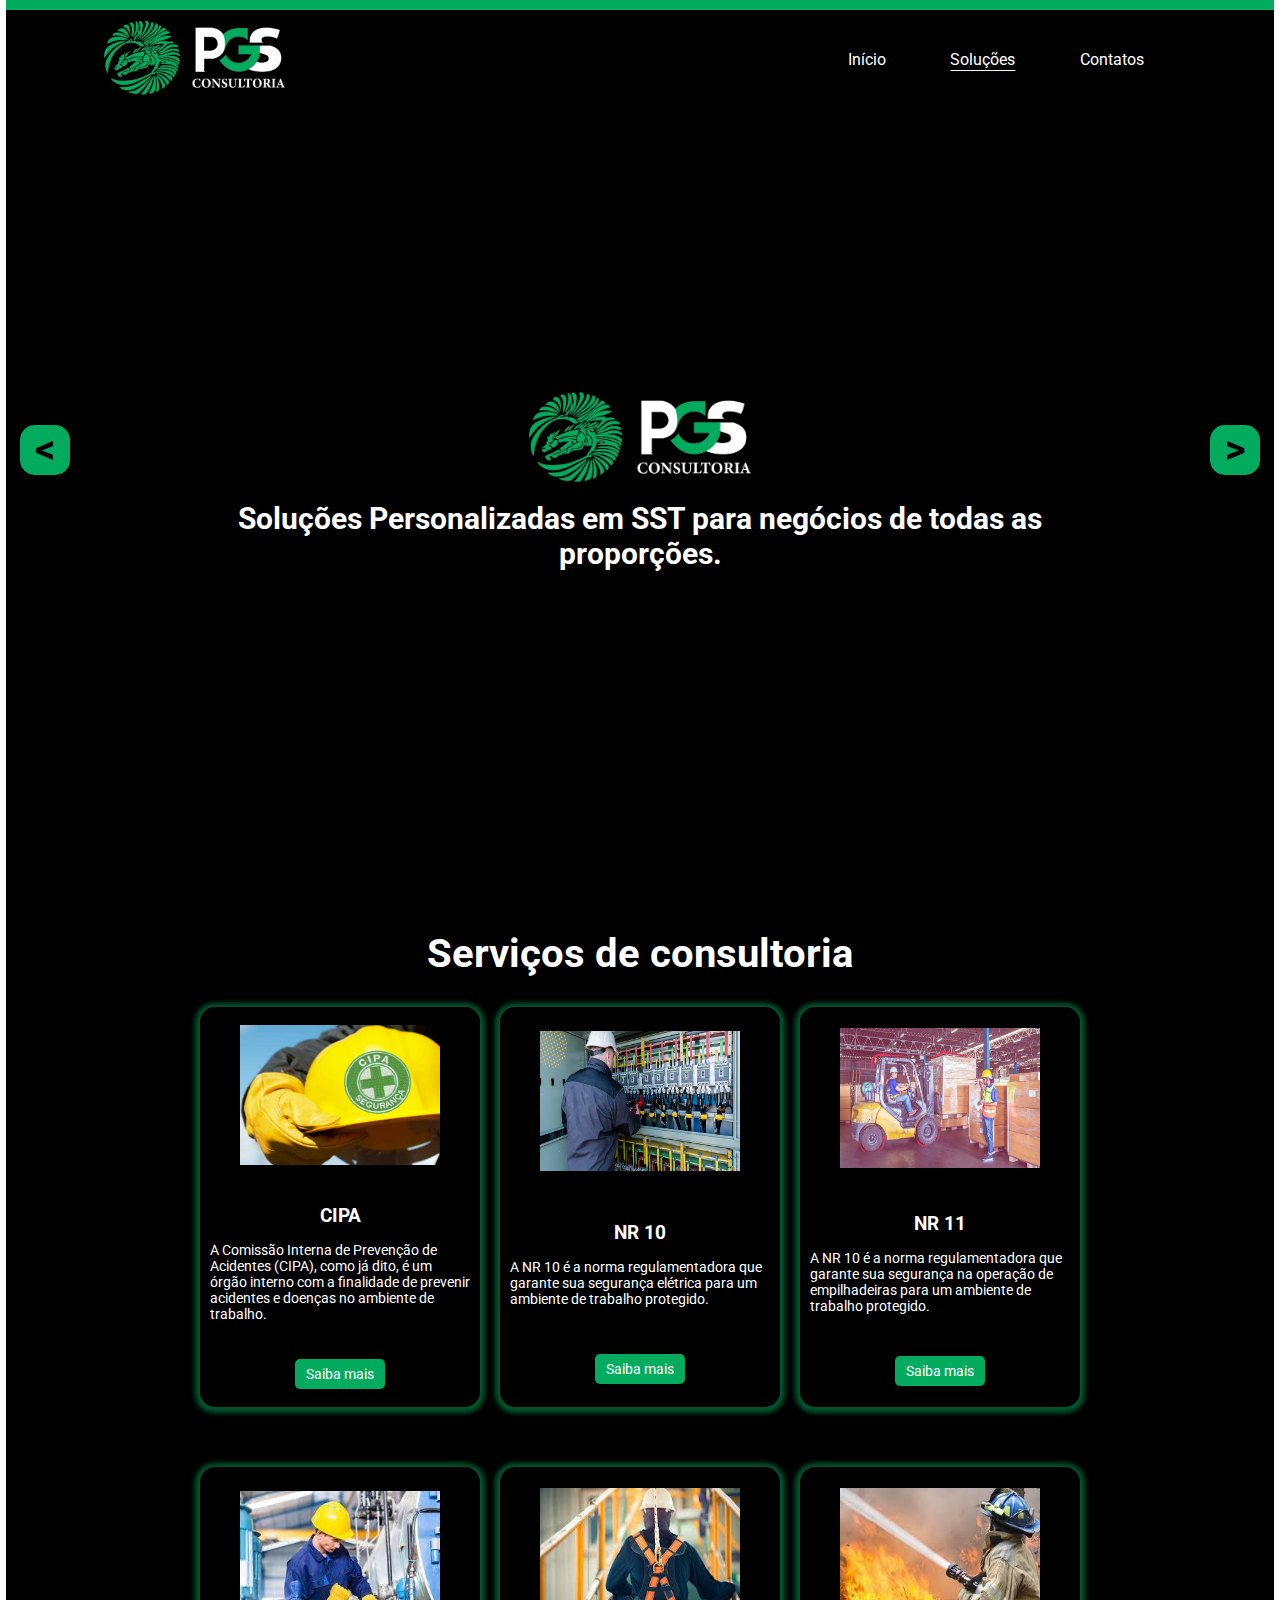
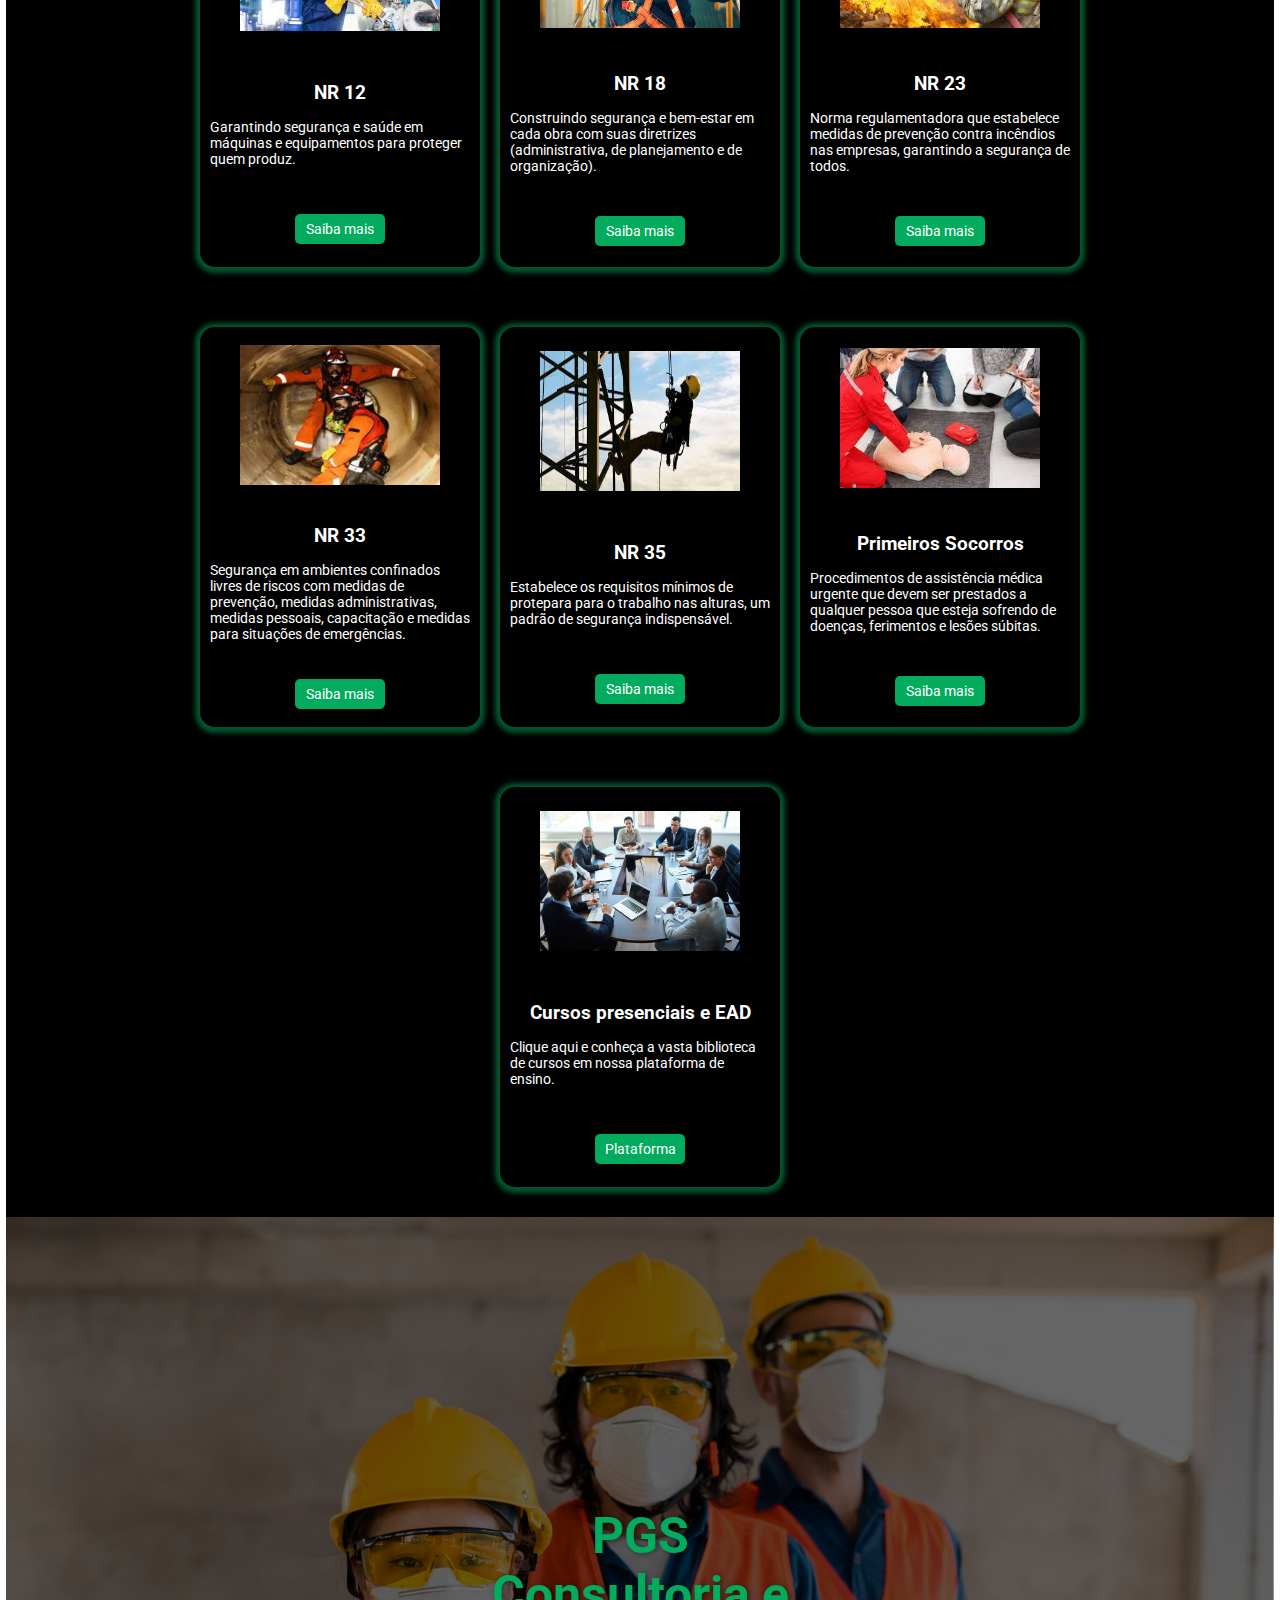
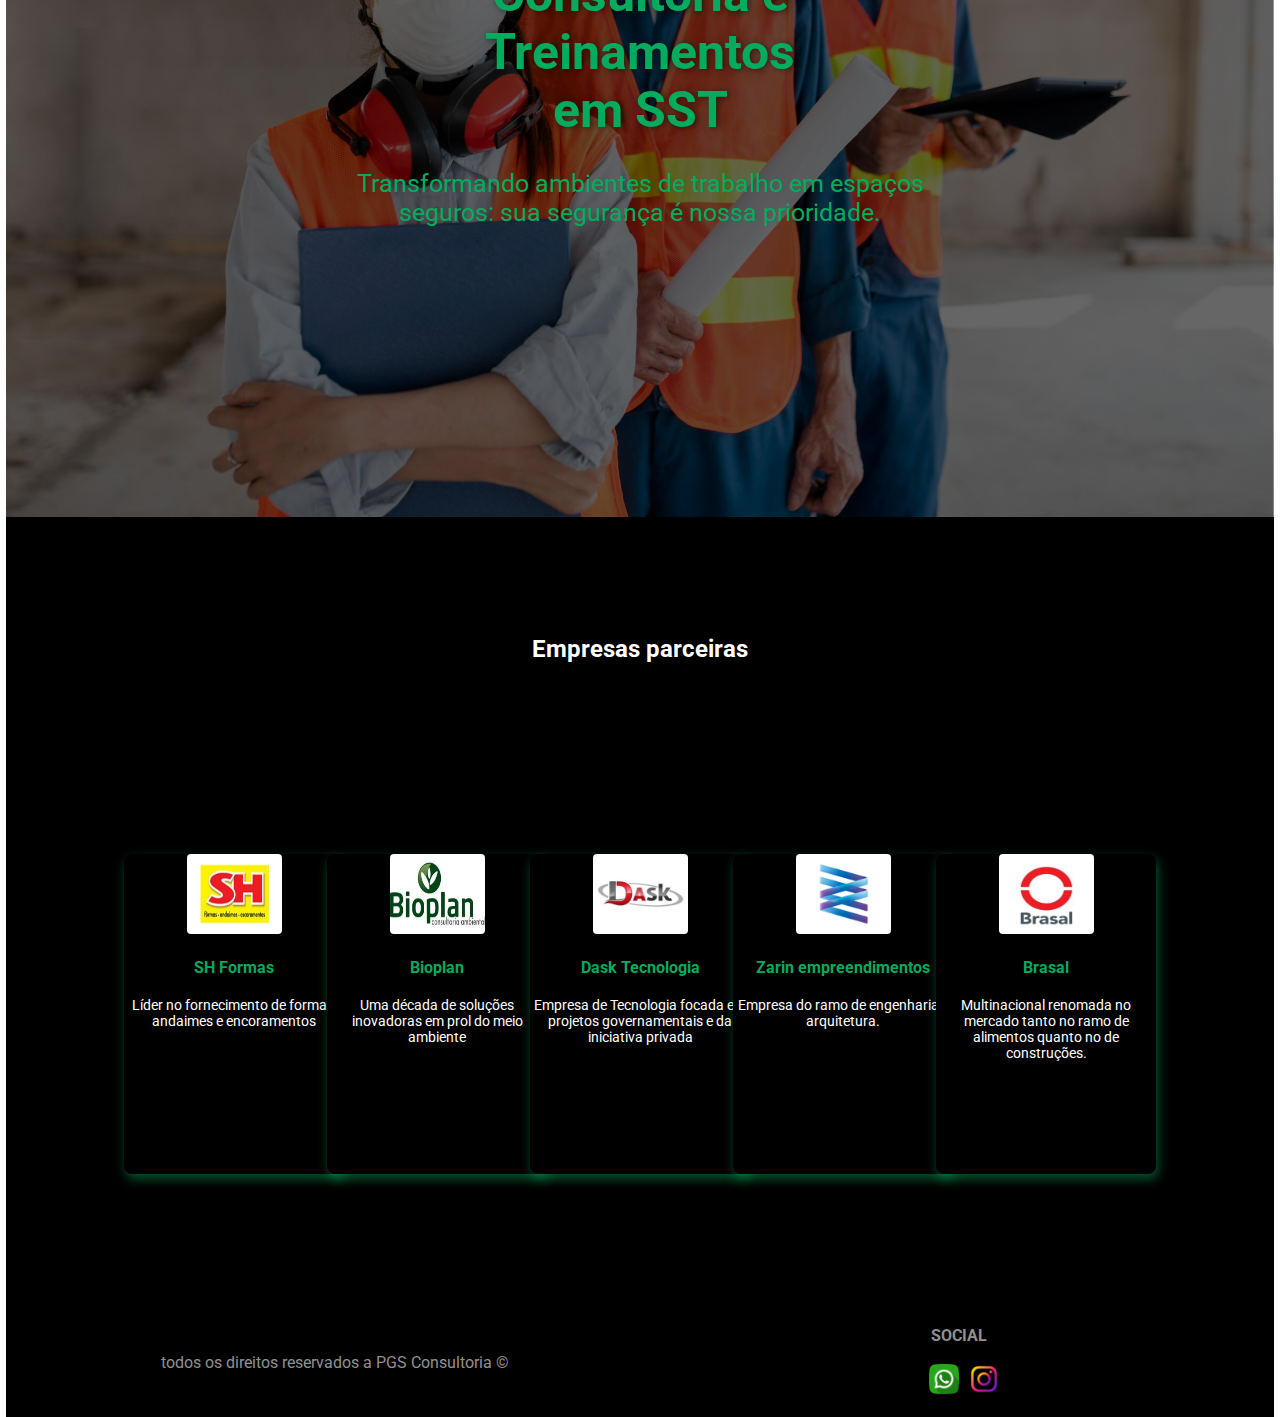
<file: index-2/index.html>
<!DOCTYPE html>
<html lang="pt-br">
<head>
    <meta charset="UTF-8">
    <meta name="viewport" content="width=device-width, initial-scale=1.0">

    <link rel="preconnect" href="https://fonts.googleapis.com">
    <link rel="preconnect" href="https://fonts.gstatic.com" crossorigin>
    <link rel="stylesheet" href="https://fonts.googleapis.com/css2?family=Roboto:wght@300;400;700&display=swap">
    <link rel="stylesheet" href="style-solution.css">

    <title>PGS CONSULTORIA E TREINAMENTO</title>

</head>
<body>

<!-- header -->    
    <header>
        <div class="line"></div>
        <nav class="container header-area">

            <div class="header-img">
                <img src="../images/pgs-logo.jpeg" alt="logo da empresa Simple Web Solutions">
            </div>
            <div class="header-menu">
                <ul>
                    <a href="../index.html"><li >Início</li></a>
                    <a href="index.html"><li class="active">Soluções</li></a>
                    <a href="../index-3/index.html"><li>Contatos</li></a>
                </ul>
            </div>

            <div class="mobile-menu-icon">
                <button onclick="menuShow()"><img src="../images/barra-de-menu.png" alt="" class="icon"></button>
            </div>

            <div class="mobile-menu">
                <ul>
                    <li class="nav-item"><a href="../index.html" class="nav-link">Início</a></li>
                    <li class="nav-item"><a href="index.html" class="nav-link active">Soluções</a></li>
                    <li class="nav-item"><a href="../index-3/index.html" class="nav-link">Contatos</a></li>
                </ul>
            </div>

        </nav>
    </header>

<!-- section slide soluçoes -->
    <section id="inicio" class="containerproje blue-section first">
        <div class="slide-container active">
            <div class="slide">
                <div class="contentproje-img">
                    <img src="../images/pgs-logo.jpeg" alt="logo da empresa" >
                </div>
                <div class="contentproje">
                    <h1>Soluções Personalizadas em SST para negócios de todas as proporções.</h1>
                </div>
                
            </div>
        </div>

        <div class="slide-container">
            <div class="slide">
                <div class="contentproje-img">
                    <img src="../images/pgs-solutions-1.jpg" alt="imagem exemplo para pequenas empresas." >
                </div>
                <div class="contentproje">
                    <h3>PGS Treinamentos em SST</h3>
                    <p>Segurança é um compromisso de todos, treinar é o primeiro passo para proteger! </p>
                    <a href="../index-3/index.html" class="btnproj">Saiba mais</a>
                </div>
            </div>
        </div>

        <div class="slide-container">
            <div class="slide">
                <div class="contentproje-img">
                    <img src="../images/pgs-solutions-2.jpg" alt="imagem exemplo para pequenas empresas." >
                </div>
                <div class="contentproje">
                    <h3>PGS Consultoria</h3>
                    <p>Na consultoria em SST, cuidamos do presente para garantir o futuro seguro de todos.</p>
                    <a href="../index-3/index.html" class="btnproj">Saiba mais</a>
                </div>
            </div>
        </div>

        <div class="slide-container">
            <div class="slide">
                <div class="contentproje-img">
                    <img src="../images/pgs-solutions-3.jpg" alt="imagem exemplo para pequenas empresas." >
                </div>
                <div class="contentproje">
                    <h3>Acompanhamento em obras.</h3>
                    <p>Segurança não é apenas uma política, é uma atitude que salva vidas.</p>
                    <a href="../index-3/index.html" class="btnproj">Saiba mais</a>
                </div>
            </div>
        </div>

        <div class="slide-container">
            <div class="slide">
                <div class="contentproje-img">
                    <img src="../images/pgs-solutions-4.jpg" alt="imagem exemplo para pequenas empresas." >
                </div>
                <div class="contentproje">
                    <h3>E-Social</h3>
                    <p>Envio dos eventos S-2210, S-2220, S-2240, elaboração documental em SST e muito mais.</p>
                    <a href="../index-3/index.html" class="btnproj">Saiba mais</a>
                </div>
            </div>
        </div>

        

        <div class="slide-container">
            <div class="slide">
                <div class="contentproje-img">
                    <img src="../images/pgs-solutions-5.jpg" alt="imagem exemplo para pequenas empresas." >
                </div>
                <div class="contentproje">
                    <h3>Serviços de auditoria.</h3>
                    <p>Serviços de auditoria em SST com especialistas para acomapanhamento, correção e confecção de documentações.</p>
                    <a href="../index-3/index.html" class="btnproj">Saiba mais</a>
                </div>
            </div>
        </div>

        <div class="slide-container">
            <div class="slide">
                <div class="contentproje-img">
                    <img src="../images/pgs-solutions-6.jpg" alt="imagem exemplo para pequenas empresas." >
                </div>
                <div class="contentproje">
                    <h3>Elaboração de programas</h3>
                    <p>Emissão de progamas e laudos(PGR, PCMSO, LTCAT,PPR, PCA, PCMAT)</p>
                    <a href="../index-3/index.html" class="btnproj">Saiba mais</a>
                </div>
            </div>
        </div>

        <div class="slide-container">
            <div class="slide">
                <div class="contentproje-img">
                    <img src="../images/pgs-solutions-7.jpg" alt="imagem exemplo para pequenas empresas." >
                </div>
                <div class="contentproje">
                    <h3>Análise ergonômica</h3>
                    <p>Técnicas que têm como o objetivo identificar erros na relação do homem com seu instrumento de trabalho e corrigi-los.</p>
                    <a href="../index-3/index.html" class="btnproj">Saiba mais</a>
                </div>
            </div>
        </div>
        
        <div id="prev" onclick="prev()"> < </div>
        <div id="next" onclick="next()"> > </div>
    </section>

    

    <section class="blue-section-service">

        <h2>Serviços de consultoria</h2>

        <div class="blue-section-services">
            <div class="blue-section-services--box">
                <div class="blue-section-services--box---img">
                    <img src="../images/service-cipa.jpg" alt=" imagem sobre sites">
                </div>
                <div class="blue-section-services--box---desc">
                <h3>CIPA</h3>
                <p>A Comissão Interna de Prevenção de Acidentes (CIPA), como já dito, é um órgão interno com a finalidade de prevenir acidentes e doenças no ambiente de trabalho.</p>
                </div>
                <a href="../index-3/index.html"><div class="blue-section-services--box---btn">
                    Saiba mais
                </div></a>
            </div>

            <div class="blue-section-services--box">
                <div class="blue-section-services--box---img">
                    <img src="../images/service-nr10.jpg" alt=" imagem sobre sites">
                </div>
                <div class="blue-section-services--box---desc">
                <h3>NR 10</h3>
                <p>A NR 10 é a norma regulamentadora que garante sua segurança elétrica para um ambiente de trabalho protegido.</p>
                </div>
                <a href="../index-3/index.html"><div class="blue-section-services--box---btn">
                    Saiba mais
                </div></a>
            </div>
            <div class="blue-section-services--box">
                <div class="blue-section-services--box---img">
                    <img src="../images/service-nr11.jpg" alt=" imagem sobre sites">
                </div>
                <div class="blue-section-services--box---desc">
                <h3>NR 11</h3>
                <p>A NR 10 é a norma regulamentadora que garante sua segurança na operação de empilhadeiras para um ambiente de trabalho protegido.</p>
                </div>
                <a href="../index-3/index.html"><div class="blue-section-services--box---btn">
                    Saiba mais
                </div></a>
            </div>

            <div class="blue-section-services--box">
                <div class="blue-section-services--box---img">
                    <img src="../images/service-nr12.jpg" alt=" imagem sobre sites">
                </div>
                <div class="blue-section-services--box---desc">
                <h3>NR 12</h3>
                <p>Garantindo segurança e saúde em máquinas e equipamentos para proteger quem produz.</p>
                </div>
                <a href="../index-3/index.html"><div class="blue-section-services--box---btn">
                    Saiba mais
                </div></a>
            </div>

            <div class="blue-section-services--box">
                <div class="blue-section-services--box---img">
                    <img src="../images/service-nr18.jpg" alt=" imagem sobre sites">
                </div>
                <div class="blue-section-services--box---desc">
                <h3>NR 18</h3>
                <p> Construindo segurança e bem-estar em cada obra com suas diretrizes (administrativa, de planejamento e de organização).</p>
                </div>
                <a href="../index-3/index.html"><div class="blue-section-services--box---btn">
                    Saiba mais
                </div></a>
            </div>

            <div class="blue-section-services--box">
                <div class="blue-section-services--box---img">
                    <img src="../images/service-nr23.jpg" alt=" imagem sobre soluçoes em web design ">
                </div>
                <div class="blue-section-services--box---desc">
                <h3>NR 23</h3>
                <p>Norma regulamentadora que estabelece medidas de prevenção contra incêndios nas empresas, garantindo a segurança de todos.</p>
                </div>
                <a href="../index-3/index.html"><div class="blue-section-services--box---btn">
                    Saiba mais
                </div></a>
            </div>

            <div class="blue-section-services--box">
                <div class="blue-section-services--box---img">
                    <img src="../images/service-nr33.jpg" alt=" imagem sobre sites">
                </div>
                <div class="blue-section-services--box---desc">
                <h3>NR 33</h3>
                <p>Segurança em ambientes confinados livres de riscos com medidas de prevenção, medidas administrativas, medidas pessoais, capacitação e medidas para situações de emergências. </p>
                </div>
                <a href="../index-3/index.html"><div class="blue-section-services--box---btn">
                    Saiba mais
                </div></a>
            </div>

            <div class="blue-section-services--box">
                <div class="blue-section-services--box---img">
                    <img src="../images/service-nr35.jpg" alt=" imagem sobre soluções de TI">
                </div>
                <div class="blue-section-services--box---desc">
                <h3>NR 35</h3>
                <p>Estabelece os requisitos mínimos de protepara para o trabalho nas alturas, um padrão de segurança indispensável.</p>
                </div>
                <a href="../index-3/index.html"><div class="blue-section-services--box---btn">
                    Saiba mais
                </div></a>
            </div>
        
            <div class="blue-section-services--box">
                <div class="blue-section-services--box---img">
                    <img src="../images/service-firstaid.jpg" alt=" imagem sobre sites">
                </div>
                <div class="blue-section-services--box---desc">
                <h3>Primeiros Socorros</h3>
                <p>Procedimentos de assistência médica urgente que devem ser prestados a qualquer pessoa que esteja sofrendo de doenças, ferimentos e lesões súbitas. </p>
                </div>
                <a href="../index-3/index.html"><div class="blue-section-services--box---btn">
                    Saiba mais
                </div></a>
            </div>

            <div class="blue-section-services--box">
                <div class="blue-section-services--box---img">
                    <img src="../images/service-consultoria.jpg" alt=" imagem sobre sites">
                </div>
                <div class="blue-section-services--box---desc">
                <h3>Cursos presenciais e EAD</h3>
                <p> Clique aqui e conheça a vasta biblioteca de cursos em nossa plataforma de ensino.</p>
                </div>
                <a href="https://pgstreinamentos.eadformaseg.com.br/" target="_blank"><div class="blue-section-services--box---btn">
                    Plataforma
                </div></a>
            </div>

        </div>
    
    </section>

    <section class="white-section second">

        <div class="white-section--img">

        </div>
        <div class="white-section--desc">
            <h2>PGS Consultoria e Treinamentos em SST</h2>
            <p>Transformando ambientes de trabalho em espaços seguros: sua segurança é nossa prioridade.</p>
            
        </div>

    </section>

    <section class="teste">
    
        <div class="background">
            <h2>Empresas parceiras</h2>
            <div class="gallery">
                <div class="card">
                    <figure>
                        <img
                            src="../images/marca-1.jpg"
                            alt="imagem de card"/>
                    </figure>
                    <h4>SH Formas</h4>
                    <p>Líder no fornecimento de formas, andaimes e encoramentos</p>
                    
                </div>
                <div class="card">
                    <figure>
                        <img
                            src="../images/marca-2.jpg"/>
                    </figure>
                    <h4>Bioplan</h4>
                    <p>Uma década de soluções inovadoras em prol do meio ambiente</p>

                </div>
                <div class="card">
                    <figure>
                        <img
                            src="../images/marca-3.jpg"
                            alt="imagem de card"/>
                    </figure>
                    <h4>Dask Tecnologia</h4>
                    <p>Empresa de Tecnologia focada em projetos governamentais e da iniciativa
                    privada</p>
                    
                </div>
                <div class="card">
                    <figure>
                        <img
                            src="../images/marca-4.jpg"
                            alt="imagem de card"/>
                    </figure>
                    <h4>Zarin empreendimentos</h4>
                    <p>Empresa do ramo de engenharia e arquitetura.</p>
                </div>
                <div class="card">
                    <figure>
                        <img
                            src="../images/marca-5.jpg"
                            alt="imagem de card"/>
                    </figure>
                    <h4>Brasal</h4>
                    <p>Multinacional renomada no mercado tanto no ramo de alimentos quanto no de construções.</p>
                    
                </div>
            </div>            
        </div>
    </section>

    <footer>

        <div class="footer-desc">
            <p>todos os direitos reservados a PGS Consultoria &copy;</p>
        </div>
        <div class="footer-social">

            <p>SOCIAL</p>
            <div class="footer-social--links">
                <a href="https://api.whatsapp.com/send?phone=5561981471967&text=Ol%C3%A1,%20tudo%20bem?%20Gostaria%20de%20saber%20mais%20sobre%20os%20servi%C3%A7os%20da%20PGS%20Consultoria!" target="_blank"><img src="../images/whatsapp.png" alt="link para facebook"></a>
                <a href="https://instagram.com/pgs_consultoria_sst?igshid=MzMyNGUyNmU2YQ==" target="_blank"><img src="../images/instagram.png" alt="link para instagram"></a>
            </div>

        </div>

    </footer>

<!--JavaScript-->
    <script src="script.js"></script>
</body>
</html>
</file>
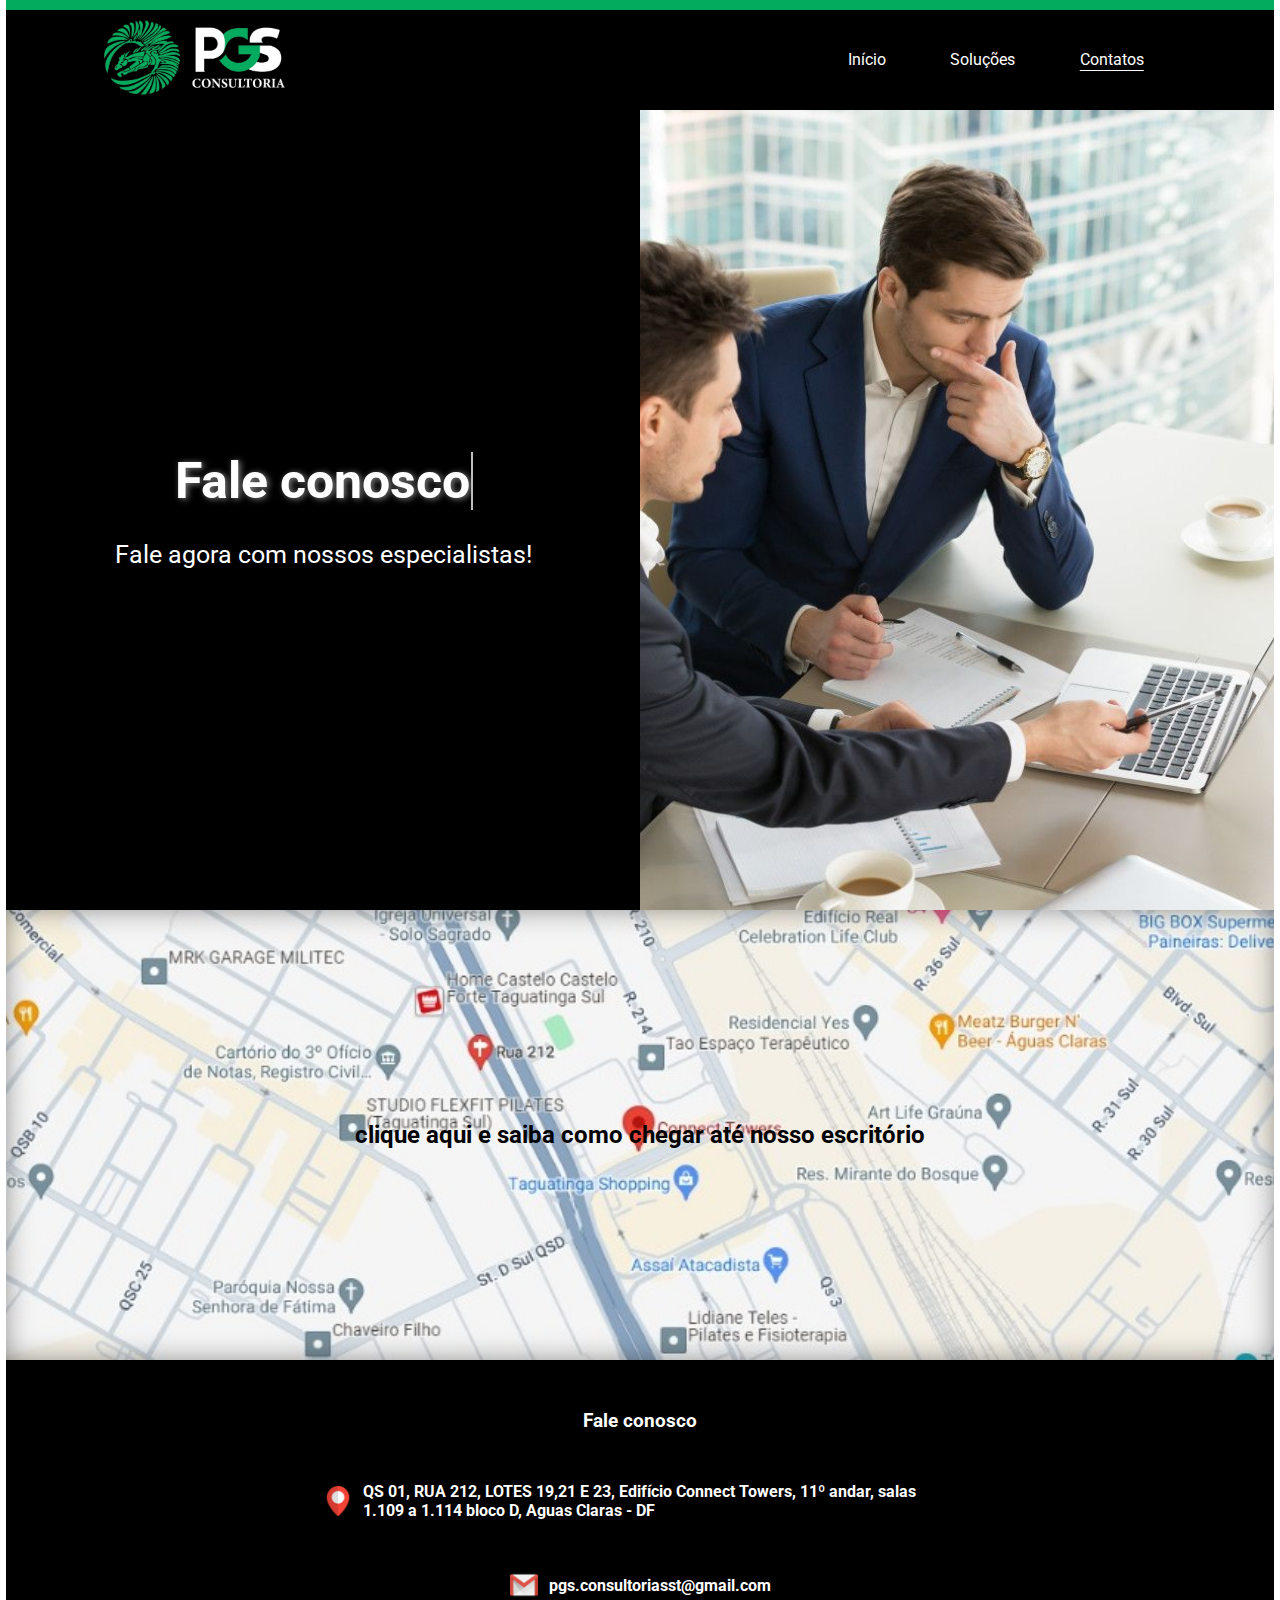
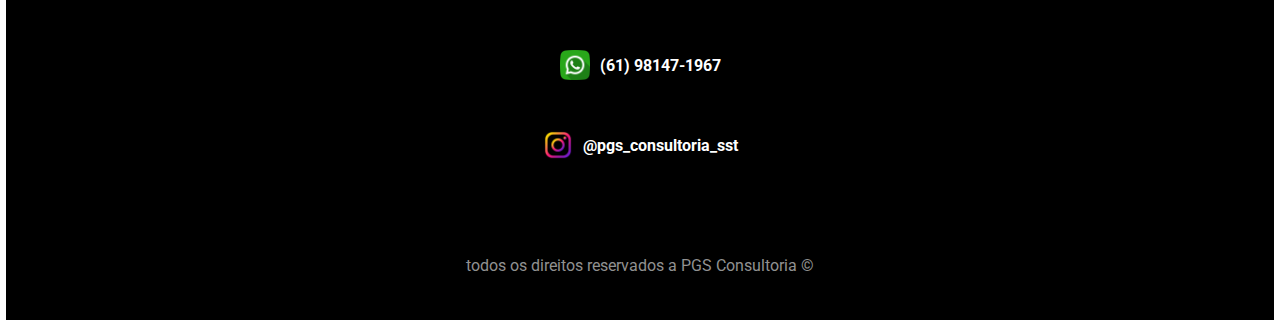
<file: index-3/index.html>
<!DOCTYPE html>
<html lang="pt-br">
<head>
    <meta charset="UTF-8">
    <meta name="viewport" content="width=device-width, initial-scale=1.0">
    <link rel="preconnect" href="https://fonts.googleapis.com">
    <link rel="preconnect" href="https://fonts.gstatic.com" crossorigin>
    <link href="https://fonts.googleapis.com/css2?family=Roboto:wght@300;400;700&display=swap" rel="stylesheet">
    <link rel="stylesheet" href="style-scontacts.css">
    <title>PGS CONSULTORIA E TREINAMENTO</title>
</head>
<body>

<!-- header -->    
    <header>
        <div class="line"></div>
        <nav class="container header-area">

            <div class="header-img">
                <img src="../images/pgs-logo.jpeg" alt="logo da empresa Simple Web Solutions">
            </div>
            <div class="header-menu">
                <ul>
                    <a href="../index.html"><li >Início</li></a>
                    <a href="../index-2/index.html"><li>Soluções</li></a>
                    <a href="index.html"><li class="active">Contatos</li></a>
                </ul>
            </div>

            <div class="mobile-menu-icon">
                <button onclick="menuShow()"><img src="../images/barra-de-menu.png" alt="" class="icon"></button>
            </div>

            <div class="mobile-menu">
                <ul>
                    <li class="nav-item"><a href="../index.html" class="nav-link">Início</a></li>
                    <li class="nav-item"><a href="../index-2/index.html" class="nav-link">Soluções</a></li>
                    <li class="nav-item"><a href="index.html" class="nav-link active">Contatos</a></li>
                </ul>
            </div>

        </nav>
    </header>

    <section class="section-header"></section>
<!-- sections de descriçãos -->

    <section class="blue-section first">

        <div class="blue-section--desc">
            <h1 class="typing-animation">Fale conosco</h1>
            <p>Fale agora com nossos especialistas!</p>
        </div>
        <div class="blue-section--img">
            
        </div>

    </section>

    <section class="white-section">
        <div class="white-section-social">
            <a href="https://maps.app.goo.gl/VjfqwSibVSjhEZzQ9" target="_blank" class="asd">
                <div class="white-section-social--map">
                    <h2>clique aqui e saiba como chegar até nosso escritório</h2>
                </div>
            </a>
            <div class="white-section-social--social">
                <h3>Fale conosco</h3>
                <div class="white-section-social--social---info">
                    <a href="https://maps.app.goo.gl/VjfqwSibVSjhEZzQ9" target="_blank">
                        <img src="../images/localizacao.png" alt="logo da localização">
                        <h4>QS 01, RUA 212, LOTES 19,21 E 23, Edifício Connect Towers, 11º andar, salas 1.109 a 1.114 bloco D, Aguas Claras - DF</h4>
                    </a>
                </div>
                <div class="white-section-social--social---info">
                    <a href="">
                        <img src="../images/gmail.png" alt="logo para gmail">
                        <h4>pgs.consultoriasst@gmail.com</h4>
                    </a>
                </div>
                <div class="white-section-social--social---info">
                    <a href="https://api.whatsapp.com/send?phone=5561981471967&text=Ol%C3%A1,%20tudo%20bem?%20Gostaria%20de%20saber%20mais%20sobre%20os%20servi%C3%A7os%20da%20PGS%20Consultoria!" target="_blank">
                        <img src="../images/whatsapp.png" alt="logo para whatsapp">
                        <h4>(61) 98147-1967</h4>
                    </a>
                </div>
                <div class="white-section-social--social---info">
                    <a href="https://instagram.com/pgs_consultoria_sst?igshid=MzMyNGUyNmU2YQ==" target="_blank">
                        <img src="../images/instagram.png" alt="logo para instagram">
                        <h4>@pgs_consultoria_sst</h4>
                    </a>
                </div>
                
            </div>
        </div>
        
        
        </div>

    </section>

    
<!-- Footer -->
<footer>

    <div class="footer-desc">
        <p>todos os direitos reservados a PGS Consultoria &copy;</p>
    </div>
    

</footer>

<!--JavaScript-->
    <script src="script.js"></script>

</body>
</html>
</file>
<file: index-2/style-solution.css>
/* all stylization */

*{
    font-family: 'Roboto';
    box-sizing: border-box;
    scroll-behavior: smooth;
    max-width: 99vw;
    margin: 0 auto;
}
::-webkit-scrollbar {
    width: 1vw;
  }
  
  ::-webkit-scrollbar-thumb {
    background: #03ab5e;
    transition: all 0.5s ease-in-out;
  }
  
  ::-webkit-scrollbar-thumb:hover {
    background: #03ab5ee3;
  }
  
  ::-webkit-scrollbar-track {
    background: #000000;
  }


/* header */
header {
    display: block;
    width: 100vw;
    background-color: #000000;
    box-shadow: 0px 3px 1px -1px rgba(0,0,0,0.75);
}
header .line {
    height: 10px;
    background-color: #03ab5e;
}
.header-area {
    display: flex;
    justify-content: space-between;
    align-items: center;
    height: 100px;
    width: 90vw;
}
.header-img {
    width: 80px;
    margin-left: 40px;

}
.header-img img { 
    height: 80px;
}
.header-menu {
    margin-right: 40px;
}
.header-menu ul { 
    display: flex;
    width: 400px;
    height: 50px;
    align-items: center;
    list-style: none;
    background-color: #000000;
}
.header-menu ul .active {
    text-decoration: underline;
    text-underline-offset: 5px;
}
.header-menu ul li {
    padding: 10px;
}
.header-menu ul a {
    text-decoration: none;
    height: 40px;
    color: #fff;
    border-radius: 5px;
}
.header-menu ul a:hover {
    background-color: #03ab5e;
    color: #ffffff;
    transition: ease 0.8s;
}
.mobile-menu-icon, .mobile-menu {
    display: none;
}


/* 1 section */

.containerproje {
    display: flex;
    align-items: center;
    background-color:#000000;
    height: calc(100vh - 110px);
    max-height: 919px;
}
.containerproje {
    margin:0;
    padding: 0;
}

.containerproje .slide-container .slide {
    height: calc(100vh - 110px);
    max-height: 919px;
    display: flex;
    align-items: center;
    flex-wrap: wrap;
    gap: 15px;
    padding: 20px 9%;
    padding-bottom: 70px;


}

.containerproje .slide-container .slide .contentproje {
    flex: 1 1 350px;
    animation: slideContent .4s linear .4s backwards;
}

@keyframes slideContent {0%
    {
        opacity: 0;
        transform: translateX(-50px);

    }
}

.containerproje .slide-container .slide .contentproje h3, .containerproje .slide-container .slide .contentproje h1 {
    font-size: 30px;
    color: #ffffff;
}

.containerproje .slide-container .slide .contentproje p {
    font-size: 30px;
    color: #fff;
    width: 40%;
    height: 10%;
}

.containerproje .slide-container .slide .contentproje .btnproj {
    margin-top: 10px;
    display: inline-block;
    background-color: #03ab5e;
    color: #000000;
    border: 2px solid #03ab5e;
    border-radius: 10px;
    padding: 9px;
    text-decoration: none;
    transition: 0.5s;
}
.containerproje .slide-container .slide .contentproje .btnproj:hover {
    background-color: #000000;
    color: #03ab5e;
    transition: 0.5s;
}

.containerproje .slide-container {
    display: none;
}
.containerproje .slide-container.active {
    display: block;
}
.containerproje .slide-container .contentproje-img, .containerproje .slide-container .contentproje-img img {
    width: 50%;
}
.containerproje .slide-container .contentproje-img {
    display: flex;
    justify-content: center;
    align-items: center;
}

/* primeiro slide */
.containerproje .slide-container:nth-child(1) .slide .contentproje h1 {
    text-align: center;
}

.containerproje .slide-container:nth-child(1) .slide {
    display: flex;
    flex-direction: column;
    justify-content: center;
    align-items: center;
}
.containerproje .slide-container:nth-child(1) .slide .contentproje {
    flex: none;
}

/* segundo ao quinto slide */
.containerproje .slide-container:nth-child(2) .slide, .containerproje .slide-container:nth-child(3) .slide, .containerproje .slide-container:nth-child(4) .slide, .containerproje .slide-container:nth-child(5) .slide, .containerproje .slide-container:nth-child(6) .slide, .containerproje .slide-container:nth-child(7) .slide, .containerproje .slide-container:nth-child(8) .slide, .containerproje .slide-container:nth-child(9) .slide {
    background-color: #000000;
    width: 100vw;
    height: calc(100vh - 110px);
    max-height: 919px;
}
.containerproje .slide-container:nth-child(2) .slide .contentproje-img img, .containerproje .slide-container:nth-child(3) .slide .contentproje-img img, .containerproje .slide-container:nth-child(4) .slide .contentproje-img img, .containerproje .slide-container:nth-child(5) .slide .contentproje-img img, .containerproje .slide-container:nth-child(6) .slide .contentproje-img img, .containerproje .slide-container:nth-child(7) .slide .contentproje-img img, .containerproje .slide-container:nth-child(8) .slide .contentproje-img img, .containerproje .slide-container:nth-child(9) .slide .contentproje-img img {
    border-radius: 10px;
    width: 40vw;
    max-width: 556px;
    height: 30vh;
    max-height: 275px;
}
.containerproje .slide-container:nth-child(2) .slide .contentproje, .containerproje .slide-container:nth-child(3) .slide .contentproje, .containerproje .slide-container:nth-child(4) .slide .contentproje, .containerproje .slide-container:nth-child(5) .slide .contentproje, .containerproje .slide-container:nth-child(6) .slide .contentproje, .containerproje .slide-container:nth-child(7) .slide .contentproje, .containerproje .slide-container:nth-child(8) .slide .contentproje, .containerproje .slide-container:nth-child(9) .slide .contentproje {
    text-align: center;
}
.containerproje .slide-container:nth-child(2) .slide .contentproje h3, .containerproje .slide-container:nth-child(3) .slide .contentproje h3, .containerproje .slide-container:nth-child(4) .slide .contentproje h3, .containerproje .slide-container:nth-child(5) .slide .contentproje h3, .containerproje .slide-container:nth-child(6) .slide .contentproje h3, .containerproje .slide-container:nth-child(7) .slide .contentproje h3, .containerproje .slide-container:nth-child(8) .slide .contentproje h3, .containerproje .slide-container:nth-child(9) .slide .contentproje h3 {
    text-shadow: #000 1px 1px 1px;
    margin-bottom: 10px;
}
.containerproje .slide-container:nth-child(2) .slide .contentproje p, .containerproje .slide-container:nth-child(3) .slide .contentproje p, .containerproje .slide-container:nth-child(4) .slide .contentproje p, .containerproje .slide-container:nth-child(5) .slide .contentproje p, .containerproje .slide-container:nth-child(6) .slide .contentproje p, .containerproje .slide-container:nth-child(7) .slide .contentproje p, .containerproje .slide-container:nth-child(8) .slide .contentproje p, .containerproje .slide-container:nth-child(9) .slide .contentproje p {
    font-size: 16px;
    width: 40vw;
    max-width: 550px;
    text-align: start;
    color: #ffffff;
}



.containerproje #prev, .containerproje #next {
    position: absolute;
    top: 50%;
    transform: translateY(-50%);
    color: #000000;
    background-color: #03ab5e;
    transition: 0.3s;
    width: 50px;
    height: 50px;
    line-height: 50px;
    font-size: 40px;
    text-align: center;
    cursor: pointer;
    font-weight: bolder;
    border-radius: 15px;
}

.containerproje #prev:hover, .containerproje #next:hover {
    background-color: #03ab5fa2;
    transition: 0.3s;
}

.containerproje #prev {
    left: 20px;
}

.containerproje #next {
    right: 20px;
}





/* 2 section */

.blue-section-service {
    width: 100vw;
    min-height: calc(100vh - 110px);
    max-height: 1000vh;
    background-color: #000000;
    text-align: center;
    display: flex;
    flex-direction: column;
    justify-content: center;
}
.blue-section-service h2 {
    font-size: 40px;
    margin: 30px 0px 0px 0px;
    color: #FFFFFF;
}
.blue-section-services {
    display: flex;
    flex-wrap: wrap;
    align-content: center;
    width: 100vw;
    max-width: 900px;
}
.blue-section-services--box {
    width: 280px;
    height: 400px;
    border-radius: 15px;
    background-color: #000000;
    color: #ffffff;
    display: flex;
    flex-direction: column;
    justify-content: space-around;
    margin-top: 30px;
    margin-bottom: 30px;
    box-shadow: 0px 1px 5px 5px rgba(3, 171, 94, 0.5);
}

.blue-section-services--box---img img {
    width: 200px;
    height: 140px;
}
.blue-section-services--box img:nth-child(3) {
    width: auto;
    height: auto;
}
.blue-section-services--box---desc {
    text-align: center;
}
.blue-section-services--box---desc p {
    text-align: center;
    margin: 15px 10px 0px 10px ;
    text-align: start;
    font-size: 14px;
}
.blue-section-services--box---btn {
    width: 90px;
    height: 30px;
    border-radius: 5px;
    background-color: #03ab5e;
    display: flex;
    align-items: center;
    justify-content: center;
    font-size: 14px;
}
.blue-section-services--box a {
    color: #FFFFFF;
    text-decoration: none;
}

/* 3 section */

.white-section {
    height: 100vh;
    max-height: 919px;
    display: flex;
    align-items: center;
    background-color: #000000;
}
.white-section {

    height: 100vh;
    max-height: 919px;
    background-image: linear-gradient(rgba(0, 0, 0, 0.6), rgba(0, 0, 0, 0.6)), url("../images/pgs-business-solutions.jpg");
    background-position: center;
    background-repeat: no-repeat;
    background-size: cover;
}
.white-section--desc {
    width: 100%;
    text-align: center;
    color: #03ab5e;
}
.white-section--desc h2 {
    width: 7em;
    font-size: 50px;
    margin-bottom: 30px;
    text-shadow: 2px 1px 6px rgba(0,0,0,0.5);
}

.white-section--desc p {
    width: 45vw;
    font-size: 25px;
}


/*sites section*/
.teste {
    margin: 0;
    padding: 0;
    box-sizing: border-box;
    height: calc(100vh - 110px);
}
.teste h2 {
    color: #FFFFFF;
}
.background {
    background: #000000;
    display: grid;
    place-items: center;
    height: 100vh;
}
.gallery {
    width: 85vw;
    margin-top: 80px;
    display: flex;
    left: calc(50% - 330px);
}
.card {
    position: relative;
    left: 0px;
    width: 220px;
    height: 320px;
    background-color: #000000;
    border-radius: 8px;
    transition: .5s ease-in-out;
    overflow: hidden;
    box-shadow: 2px 5px 12px rgba(3, 171, 94, 0.5);
    text-align: center;
    bottom: 125px;
}
.card:not(:first-child) {
    margin-left: -45px;
}

.card:hover {
    transform: translateY(-16px);
    font-weight: bold;
    cursor: pointer;
}

.card:hover ~ .card {
    left: 55px;
}

.card img {
    height: 80px;
    width: 95px;
    border-radius: 4px;
}
.card h4 {
    margin-top: 20px;
    color: #03ab5e;
}
.card p{
    font-size: 14px;
    margin-top: 20px;
    color: #FFFFFF;
}

/* footer */

footer {
    height: 110px;
    display: flex; 
    background-color: #000;
    padding: 0px 10px;
}
.footer-desc {
    max-width: 400px;
    display: flex;
    flex-direction: column;
    justify-content: center;
    color: #919191;
}
.footer-desc h3 {
    font-size: 30px;
}
.footer-social {
    width: 25vw;
    display: flex;
    flex-direction: column;
    align-items: center;
    justify-content: space-evenly;
}
.footer-social p {
    font-weight: 700;
    text-align: center;
    color: #919191;
}
.footer-social--links {
    display: flex;
}
.footer-social--links img {
    width: 30px;
}
.footer-social--links img:first-child {
    margin-left: 10px;
}



/*responsive*/

@media screen and (max-width: 1020px) {
    .containerproje {
        min-height: 800px;
    }
    .white-section--desc h2 {
        font-size: 35px;
    }
    .white-section--desc p {
        font-size: 20px;
    }
    .background {
        height: 100vh;
    }
    .card {
        width: 200px;
        height: 340px;
    }
    .card p {
        font-size: 14px;
    }
}
@media screen and (max-width: 769px) {
    .nav-bar {
        padding: 1.5rem 4rem;
        justify-content: space-between;
        flex-wrap: wrap;
        align-items: center;
    }
    .header-menu {
        display: none;
    }
    .mobile-menu-icon {
        display: block;
        margin-right: 30px;
    }
    .mobile-menu-icon button {
        background-color: transparent;
        border: none;
        position: absolute;
        right: 30px;
        top: 31px;
    }
    .mobile-menu-icon img {
        width: 50px;
    }
    .mobile-menu {
        margin-top: 98px;
        width: 100%;
        text-align: center;
    }
    .mobile-menu .nav-item {
        display: block;
        padding-top: 1.2rem;
    }
    .open {
        display: block;
    }
    .mobile-menu ul {
        position: absolute;
        padding-bottom: 3rem;
        background-color: #000000;
        width: 100%;
        left: 0;
        right: 0;
        flex-direction: column;
    }
    .mobile-menu ul .active {
        text-decoration: underline;
        text-underline-offset: 5px;
    }
    .mobile-menu ul li a {
        text-decoration: none;
        color: #ffffff;
    }

}
@media (min-width: 451px) and (max-width: 769px) {
    .containerproje .slide-container .contentproje-img, .containerproje .slide-container .contentproje-img img {
        width: 70%;
    }
    .containerproje .slide-container .contentproje-img {
        height: 20%;
    }
    .containerproje .slide-container:nth-child(1) .slide .contentproje h1 {
        margin-top: 20px;
        font-size: 25px;
    }
    .containerproje .slide-container:nth-child(2) .slide .contentproje-img img, .containerproje .slide-container:nth-child(3) .slide .contentproje-img img, .containerproje .slide-container:nth-child(4) .slide .contentproje-img img, .containerproje .slide-container:nth-child(5) .slide .contentproje-img img, .containerproje .slide-container:nth-child(6) .slide .contentproje-img img, .containerproje .slide-container:nth-child(7) .slide .contentproje-img img, .containerproje .slide-container:nth-child(8) .slide .contentproje-img img, .containerproje .slide-container:nth-child(9) .slide .contentproje-img img {
        width: 360px;
        height: 240px;
    }
    .contentproje-img {
        margin: 0 auto;
    }
    .containerproje .slide-container:nth-child(2) .slide .contentproje, .containerproje .slide-container:nth-child(3) .slide .contentproje, .containerproje .slide-container:nth-child(4) .slide .contentproje, .containerproje .slide-container:nth-child(5) .slide .contentproje, .containerproje .slide-container:nth-child(6) .slide .contentproje, .containerproje .slide-container:nth-child(7) .slide .contentproje, .containerproje .slide-container:nth-child(8) .slide .contentproje, .containerproje .slide-container:nth-child(9) .slide .contentproje {
        display: flex;
        flex-direction: column;
    }
    .containerproje .slide-container:nth-child(2) .slide .contentproje p, .containerproje .slide-container:nth-child(3) .slide .contentproje p, .containerproje .slide-container:nth-child(4) .slide .contentproje p, .containerproje .slide-container:nth-child(5) .slide .contentproje p, .containerproje .slide-container:nth-child(6) .slide .contentproje p, .containerproje .slide-container:nth-child(7) .slide .contentproje p, .containerproje .slide-container:nth-child(8) .slide .contentproje p, .containerproje .slide-container:nth-child(9) .slide .contentproje p {
        width: 100%;
    }
    .containerproje .slide-container:nth-child(2) .slide .contentproje h3, .containerproje .slide-container:nth-child(3) .slide .contentproje h3, .containerproje .slide-container:nth-child(4) .slide .contentproje h3, .containerproje .slide-container:nth-child(5) .slide .contentproje h3, .containerproje .slide-container:nth-child(6) .slide .contentproje h3, .containerproje .slide-container:nth-child(7) .slide .contentproje h3, .containerproje .slide-container:nth-child(8) .slide .contentproje h3, .containerproje .slide-container:nth-child(9) .slide .contentproje h3  {
        font-size: 25px;
    }
    .white-section--desc {
        height: 100%;
        display: flex;
        flex-direction: column;
        align-items: center;
        justify-content: center;
    }

    .card {
        width: 140px;
    }
    .footer-desc h3 {
        font-size: 20px;
        margin-top: 10px;
    }
}
@media screen and (max-width: 450px) {
    .header-img {
        margin-left: 5px;
    }
    .mobile-menu ul {
        padding-left: 0px;
    }
    .containerproje .slide-container .contentproje-img, .containerproje .slide-container .contentproje-img img {
        width: 70%;
    }
    .containerproje .slide-container:nth-child(2) .slide .contentproje-img img, .containerproje .slide-container:nth-child(3) .slide .contentproje-img img, .containerproje .slide-container:nth-child(4) .slide .contentproje-img img, .containerproje .slide-container:nth-child(5) .slide .contentproje-img img, .containerproje .slide-container:nth-child(6) .slide .contentproje-img img, .containerproje .slide-container:nth-child(7) .slide .contentproje-img img, .containerproje .slide-container:nth-child(8) .slide .contentproje-img img, .containerproje .slide-container:nth-child(9) .slide .contentproje-img img {
        width: 234px;
        height: 140px;
    }
    .contentproje-img {
        margin: 0 auto;
    }
    .containerproje .slide-container:nth-child(2) .slide .contentproje, .containerproje .slide-container:nth-child(3) .slide .contentproje, .containerproje .slide-container:nth-child(4) .slide .contentproje, .containerproje .slide-container:nth-child(5) .slide .contentproje, .containerproje .slide-container:nth-child(6) .slide .contentproje, .containerproje .slide-container:nth-child(7) .slide .contentproje, .containerproje .slide-container:nth-child(8) .slide .contentproje, .containerproje .slide-container:nth-child(9) .slide .contentproje {
        display: flex;
        flex-direction: column;
    }
    .containerproje .slide-container:nth-child(2) .slide .contentproje h3, .containerproje .slide-container:nth-child(3) .slide .contentproje h3, .containerproje .slide-container:nth-child(4) .slide .contentproje h3, .containerproje .slide-container:nth-child(5) .slide .contentproje h3, .containerproje .slide-container:nth-child(6) .slide .contentproje h3, .containerproje .slide-container:nth-child(7) .slide .contentproje h3, .containerproje .slide-container:nth-child(8) .slide .contentproje h3, .containerproje .slide-container:nth-child(9) .slide .contentproje h3 {
        font-size: 25px;
    }
    .containerproje .slide-container:nth-child(2) .slide .contentproje p, .containerproje .slide-container:nth-child(3) .slide .contentproje p, .containerproje .slide-container:nth-child(4) .slide .contentproje p, .containerproje .slide-container:nth-child(5) .slide .contentproje p, .containerproje .slide-container:nth-child(6) .slide .contentproje p, .containerproje .slide-container:nth-child(7) .slide .contentproje p, .containerproje .slide-container:nth-child(8) .slide .contentproje p, .containerproje .slide-container:nth-child(9) .slide .contentproje p {
        width: 100%;
        font-size: 14px;
    }
    .containerproje .slide-container:nth-child(1) .slide .contentproje h1 {
        font-size: 16px;
    }
    .containerproje #prev, .containerproje #next {
        width: 25px;
    }
    .blue-section-service h2 {
        font-size: 30px;
        padding-top: 30px;
        margin-bottom: 0px;
    }
    .blue-section-services--box {
        width: 80vw;
        height: 60vh;
    }
    .blue-section-services--box---desc p {
        font-size: 14px;
    }
    .blue-section--desc p, .white-section--desc p, .bg-blue-section--desc p {
        font-size: 14px;
    }
    .blue-section {
        flex-direction: column;
    }
    .blue-section--desc, .white-section--desc {
        display: flex;
        flex-direction: column;
        align-items: center;
        justify-content: center;
        height: 50%;
        width: 100%;
    }
    .blue-section--desc p, .white-section--desc p  {
        width: 60%;
    }
    .blue-section--img, .white-section--img{
        width: 100%;
        height: 50%;
    }
    .white-section {
        flex-direction: column-reverse;
    } 
    .white-section--desc h2 {
        margin-bottom: 15px;
    }
    .teste {
        text-align: center;
    }
    .teste h2 {
        font-size: 25px;
        margin-top: -40px;
    }
    .gallery {
        width: 90vw;
    }
    .card:hover {
        width: 350px;
    }
    .footer-desc h3 {
        font-size: 20px;
        margin-top: 10px;
    }
    
}
</file>
<file: index-3/style-scontacts.css>
/* all stylization */

*{
    font-family: 'Roboto';
    box-sizing: border-box;
    scroll-behavior: smooth;
    max-width: 99vw;
    margin: 0 auto;
}
::-webkit-scrollbar {
    width: 1vw;
  }
  
  ::-webkit-scrollbar-thumb {
    background: #03ab5e;
    transition: all 0.5s ease-in-out;
  }
  
  ::-webkit-scrollbar-thumb:hover {
    background: #03ab5ee3;
  }
  
  ::-webkit-scrollbar-track {
    background: #000000;
  }
 

/* header */
header {
    display: block;
    width: 100vw;
    background-color: #000000;
    box-shadow: 0px 3px 1px -1px rgba(0,0,0,0.75);
}
header .line {
    height: 10px;
    background-color: #03ab5e;
}
.header-area {
    display: flex;
    justify-content: space-between;
    align-items: center;
    height: 100px;
    width: 90vw;
}
.header-img {
    width: 80px;
    margin-left: 40px;

}
.header-img img { 
    height: 80px;
}
.header-menu {
    margin-right: 40px;
}
.header-menu ul { 
    display: flex;
    width: 400px;
    height: 50px;
    align-items: center;
    list-style: none;
    background-color: #000000;
}
.header-menu ul .active {
    text-decoration: underline;
    text-underline-offset: 5px;
}
.header-menu ul li {
    padding: 10px;
}
.header-menu ul a {
    text-decoration: none;
    height: 40px;
    color: #fff;
    border-radius: 5px;
}
.header-menu ul a:hover {
    background-color: #03ab5e;
    color: #ffffff;
    transition: ease 0.8s;
}
.mobile-menu-icon, .mobile-menu {
    display: none;
}


/* 1 section */

.blue-section {
    display: flex;
    align-items: center;
    background-color: #000000;
    height: calc(100vh - 110px);
    min-height: 800px;
}
.blue-section--desc {
    width: 50%;
    text-align: center;
}
.blue-section--desc h1 {
    width: 6em;
    font-size: 50px;
    margin-bottom: 30px;
    border-right: 2px solid rgba(255, 253, 253, 0.75);
    text-shadow: 2px 1px 6px rgba(255,255,255,0.5);
    white-space: nowrap;
    overflow: hidden;
    color: #ffffff;
}
.blue-section--desc p {
    color: #ffffff;
    width: 45vw;
    font-size: 25px;
}
.typing-animation {
    animation: blinkCursor 500ms infinite alternate, typing 3s steps(22);
}

@keyframes typing {
    from {
        width: 0;
    }
}
@keyframes blinkCursor{
    50% {
        border-right-color: transparent;
    }
}
.blue-section--img {
    width: 50%;
    height: 100%;
    background-image: url("../images/img-business-contact.jpeg");
    background-position: center;
    background-repeat: no-repeat;
    background-size: cover;
}


/* 2 section */

.white-section {
    height:100vh;
    display: flex;
    align-items: center;
    justify-content: center;
    background-color: #000000;
}
.white-section-social {
    height: 100vh;
    display: flex;
    flex-direction: column;
}
.white-section-social a {
    text-decoration: none;
    display: flex;
    justify-content: center;
    align-items: center;
}
.white-section-social--map {
    height: 50vh;
    width: 100vw;
    background-image: url(../images/pgs-local.jpeg);
    background-position: center;
    background-repeat: no-repeat;
    background-size: cover;
    display: flex;
    align-items: center;
    text-align: center;
    box-shadow: inset 0px 0px 32px -6px rgba(0,0,0,0.58);
}
.white-section-social--map h2 {
    text-decoration: none;
    color: #000000;
}
.white-section-social--social {
    height: 50vh;
    width: 49.5vw;
    color: #ffffff;
    display: flex;
    flex-direction: column;
    display: flex;
    flex-direction: column;
    justify-content: space-evenly;

}
.white-section-social--social---info img {
    width: 30px;
    margin-right: 10px;
}
.white-section-social--social a {
    text-decoration: none;
    color: #ffffff;
}




/* footer */

footer {
    height: 110px;
    background-color: #000000;
    display: flex;
    padding: 0px 10px;
}
.footer-desc {
    max-width: 400px;
    display: flex;
    justify-content: center;
    align-items: center;
    color: #919191;
}
.footer-desc h3 {
    font-size: 30px;
}
.footer-social {
    display: none;
}
 


@media screen and (max-width: 1020px) {
    .blue-section--desc h1 {
        font-size: 35px;
    }
    .blue-section--desc p {
        font-size: 20px;
    }
    .white-section-social--map h2 {
        font-size: 20px;
    }
    .white-section--form input {
        padding: 7px;
    }
    .white-section--form textarea {
        height: 111px;
    }
}
@media screen and (max-width: 769px) {
    .nav-bar {
        padding: 1.5rem 4rem;
        justify-content: space-between;
        flex-wrap: wrap;
        align-items: center;
    }
    .header-menu {
        display: none;
    }
    .mobile-menu-icon {
        display: block;
        margin-right: 30px;
    }
    .mobile-menu-icon button {
        background-color: transparent;
        border: none;
        position: absolute;
        right: 30px;
        top: 31px;
    }
    .mobile-menu-icon img {
        width: 50px;
    }
    .mobile-menu {
        margin-top: 98px;
        width: 100%;
        text-align: center;
    }
    .mobile-menu .nav-item {
        display: block;
        padding-top: 1.2rem;
    }
    .open {
        display: block;
    }
    .mobile-menu ul {
        position: absolute;
        padding-bottom: 3rem;
        background-color: #000000;
        width: 100%;
        left: 0;
        right: 0;
        flex-direction: column;
    }
    .mobile-menu ul .active {
        text-decoration: underline;
        text-underline-offset: 5px;
    }
    .mobile-menu ul li a {
        text-decoration: none;
        color: #ffffff;
    }
}
@media (min-width: 451px) and (max-width: 769px) {
    .blue-section {
        flex-direction: column;
    }
    .blue-section--desc {
        width: 100%;
        height: 50%;
        display: flex;
        flex-direction: column;
        justify-content: center;
        align-items: center;   
    }
    .blue-section--img {
        width: 100%;
        height: 50%;
    }
    .white-section {
        flex-direction: column-reverse;
        height: 200vh;
    }
    .white-section-form {
        width: 100%;
        height: 50%;
    }
    .white-section-social {
        width: 100%;
    }
    .white-section-social--map {
        width: 100vw;
        height: 50vh;
    }
    .white-section-social--social {
        width: 100%;
    }
    .footer-desc h3 {
        font-size: 20px;
        margin-top: 10px;
    }
}
@media screen and (max-width: 450px) {
    .header-img {
        margin-left: 5px;
    }
    .mobile-menu ul {
        padding-left: 0px;
    }
    .blue-section {
        flex-direction: column;
    }
    .blue-section--desc {
        width: 100%;
        height: 50%;
        display: flex;
        flex-direction: column;
        justify-content: center;
        align-items: center;   
    }
    .blue-section--desc p {
        font-size: 14px;
    }
    .blue-section--img {
        width: 100%;
        height: 50%;
    }
    .white-section {
        flex-direction: column-reverse;
        height: 200vh;
    }
    .white-section-form {
        width: 100%;
        height: 50%;
    }
    .white-section--form h2 {
        margin: 0;
    }
    .white-section-social {
        width: 100%;
    }
    .white-section-social--map {
        width: 100%;
    }
    .white-section-social--social {
        width: 100%;
    }
    .footer-desc h3 {
        font-size: 20px;
        margin-top: 10px;
    }
}
</file>
